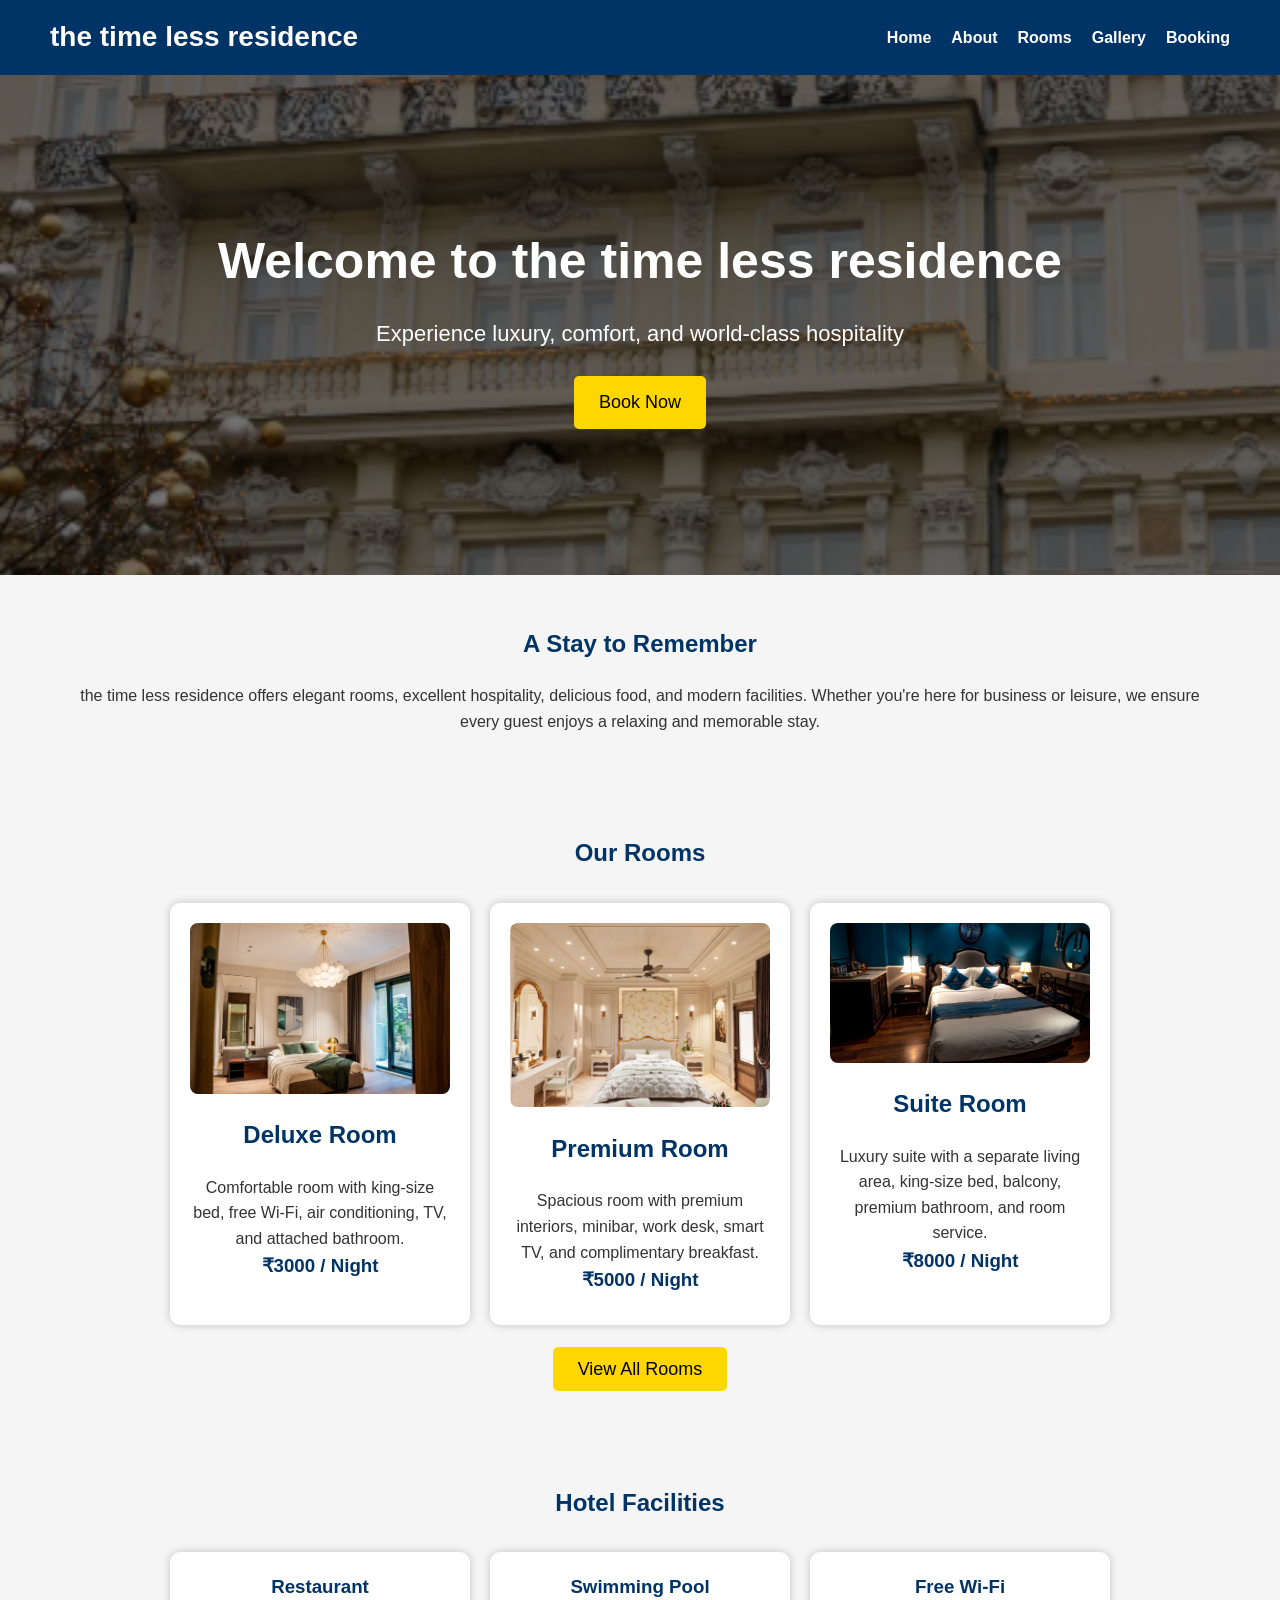
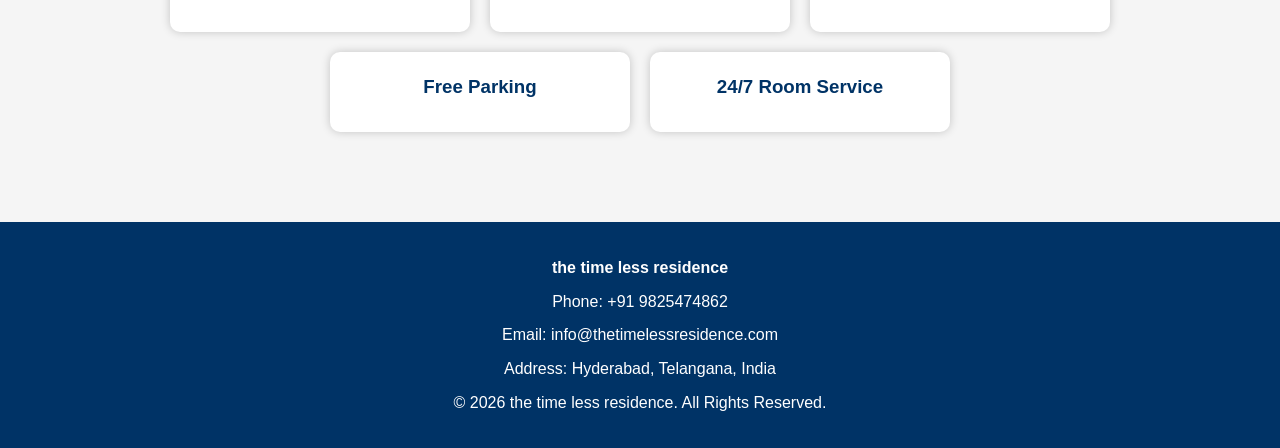
<file: index.html>
<!DOCTYPE html>
<html lang="en">
<head>
    <meta charset="UTF-8">
    <meta name="viewport" content="width=device-width, initial-scale=1.0">

    <title>the time less residence | Home</title>

    <meta name="description" content="the time less residence is a luxury hotel offering elegant rooms, fine dining, and modern amenities for a relaxing and memorable stay.">

    <meta name="keywords" content="the time less residence, Luxury Hotel, Hotel Booking, Deluxe Room, Premium Room, Suite Room">

    <link rel="stylesheet" href="style.css">
</head>

<body>

    <!-- Navigation -->
    <nav>
        <div class="logo">the time less residence</div>

        <ul>
            <li><a href="index.html">Home</a></li>
            <li><a href="about.html">About</a></li>
            <li><a href="rooms.html">Rooms</a></li>
            <li><a href="gallery.html">Gallery</a></li>
            <li><a href="booking.html">Booking</a></li>
        </ul>
    </nav>

    <!-- Hero Section -->
    <div class="hero">
        <h1>Welcome to the time less residence</h1>
        <p>Experience luxury, comfort, and world-class hospitality</p>
        <a href="booking.html" class="btn">Book Now</a>
    </div>

    <!-- Welcome / Intro Section -->
    <section class="section">

        <h2>A Stay to Remember</h2>

        <p>
            the time less residence offers elegant rooms, excellent hospitality, delicious food,
            and modern facilities. Whether you're here for business or leisure, we ensure every
            guest enjoys a relaxing and memorable stay.
        </p>

    </section>

    <!-- Featured Rooms -->
    <section class="section">

        <h2>Our Rooms</h2>

        <div class="card-container">

            <div class="card">
                <img src="images/deluxe-room.jpg" alt="Deluxe Room" style="width:100%;border-radius:8px;margin-bottom:15px;">
                <h2>Deluxe Room</h2>
                <p>Comfortable room with king-size bed, free Wi-Fi, air conditioning, TV, and attached bathroom.</p>
                <h3>₹3000 / Night</h3>
            </div>

            <div class="card">
                <img src="images/premium-room.jpg" alt="Premium Room" style="width:100%;border-radius:8px;margin-bottom:15px;">
                <h2>Premium Room</h2>
                <p>Spacious room with premium interiors, minibar, work desk, smart TV, and complimentary breakfast.</p>
                <h3>₹5000 / Night</h3>
            </div>

            <div class="card">
                <img src="images/suite-room.jpg" alt="Suite Room" style="width:100%;border-radius:8px;margin-bottom:15px;">
                <h2>Suite Room</h2>
                <p>Luxury suite with a separate living area, king-size bed, balcony, premium bathroom, and room service.</p>
                <h3>₹8000 / Night</h3>
            </div>

        </div>

        <p style="margin-top:30px;"><a href="rooms.html" class="btn">View All Rooms</a></p>

    </section>

    <!-- Facilities -->
    <section class="section">

        <h2>Hotel Facilities</h2>

        <div class="card-container">

            <div class="card">
                <h3>Restaurant</h3>
            </div>

            <div class="card">
                <h3>Swimming Pool</h3>
            </div>

            <div class="card">
                <h3>Free Wi-Fi</h3>
            </div>

            <div class="card">
                <h3>Free Parking</h3>
            </div>

            <div class="card">
                <h3>24/7 Room Service</h3>
            </div>

        </div>

    </section>

    <!-- Footer -->
    <footer>

        <p><strong>the time less residence</strong></p>

        <p>Phone: +91 9825474862</p>

        <p>Email: info@thetimelessresidence.com</p>

        <p>Address: Hyderabad, Telangana, India</p>

        <p>&copy; 2026 the time less residence. All Rights Reserved.</p>

    </footer>

</body>
</html>
</file>
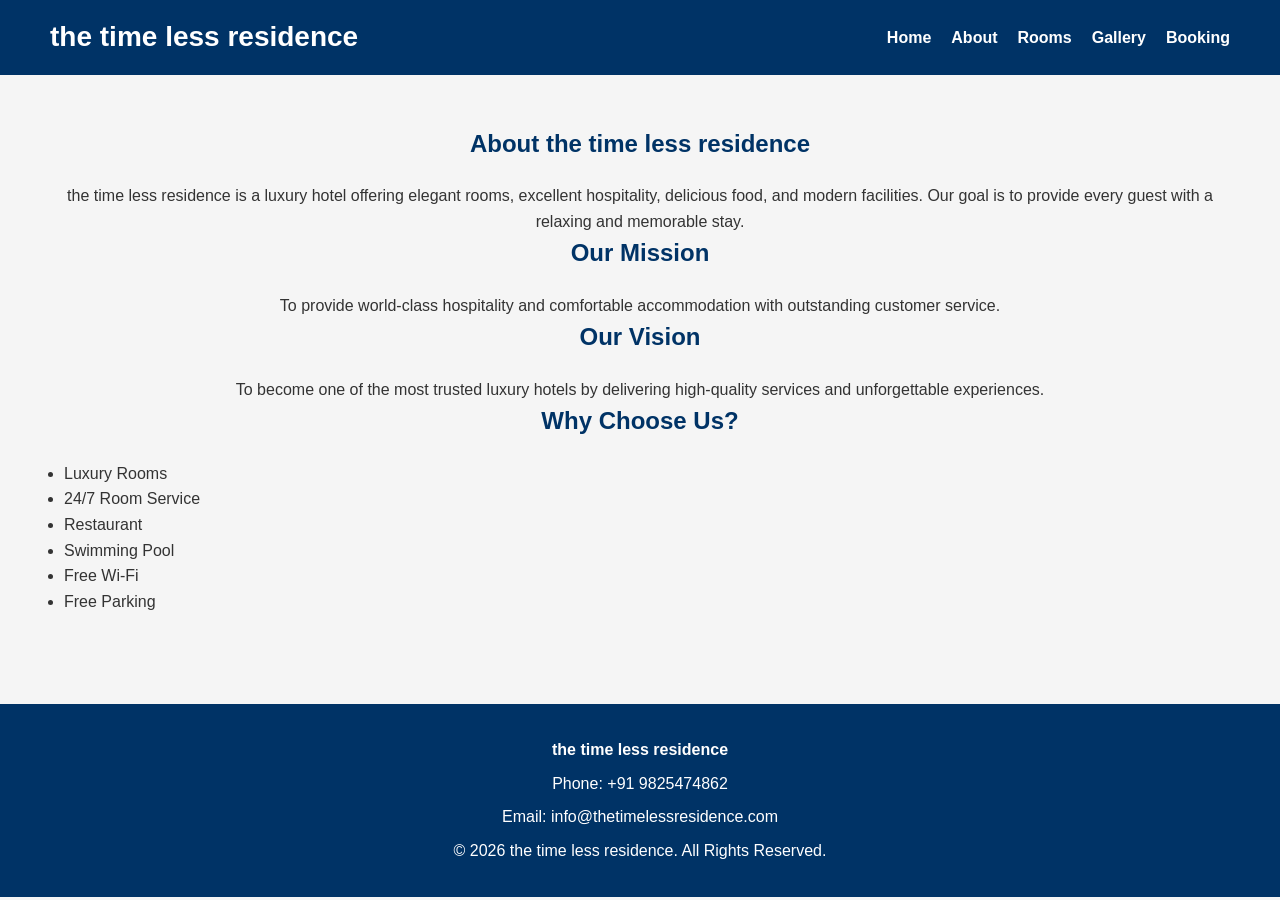
<file: about.html>
<!DOCTYPE html>
<html lang="en">
<head>
    <meta charset="UTF-8">
    <meta name="viewport" content="width=device-width, initial-scale=1.0">
    <meta name="description" content="Learn more about the time less residence.">
    <meta name="keywords" content="the time less residence, About Hotel, Luxury Hotel">
    <title>the time less residence | About</title>

    <link rel="stylesheet" href="style.css">
</head>

<body>

<nav>
    <div class="logo">the time less residence</div>

    <ul>
        <li><a href="index.html">Home</a></li>
        <li><a href="about.html">About</a></li>
        <li><a href="rooms.html">Rooms</a></li>
        <li><a href="gallery.html">Gallery</a></li>
        <li><a href="booking.html">Booking</a></li>
    </ul>
</nav>

<section class="section">

<h1>About the time less residence</h1>

<p>
the time less residence is a luxury hotel offering elegant rooms,
excellent hospitality, delicious food, and modern facilities.
Our goal is to provide every guest with a relaxing and memorable stay.
</p>

<h2>Our Mission</h2>

<p>
To provide world-class hospitality and comfortable accommodation
with outstanding customer service.
</p>

<h2>Our Vision</h2>

<p>
To become one of the most trusted luxury hotels by delivering
high-quality services and unforgettable experiences.
</p>

<h2>Why Choose Us?</h2>

<ul>
<li>Luxury Rooms</li>
<li>24/7 Room Service</li>
<li>Restaurant</li>
<li>Swimming Pool</li>
<li>Free Wi-Fi</li>
<li>Free Parking</li>
</ul>

</section>

<footer>

<p><strong>the time less residence</strong></p>

<p>Phone: +91 9825474862</p>

<p>Email: info@thetimelessresidence.com</p>

<p>© 2026 the time less residence. All Rights Reserved.</p>

</footer>

</body>
</html>
</file>
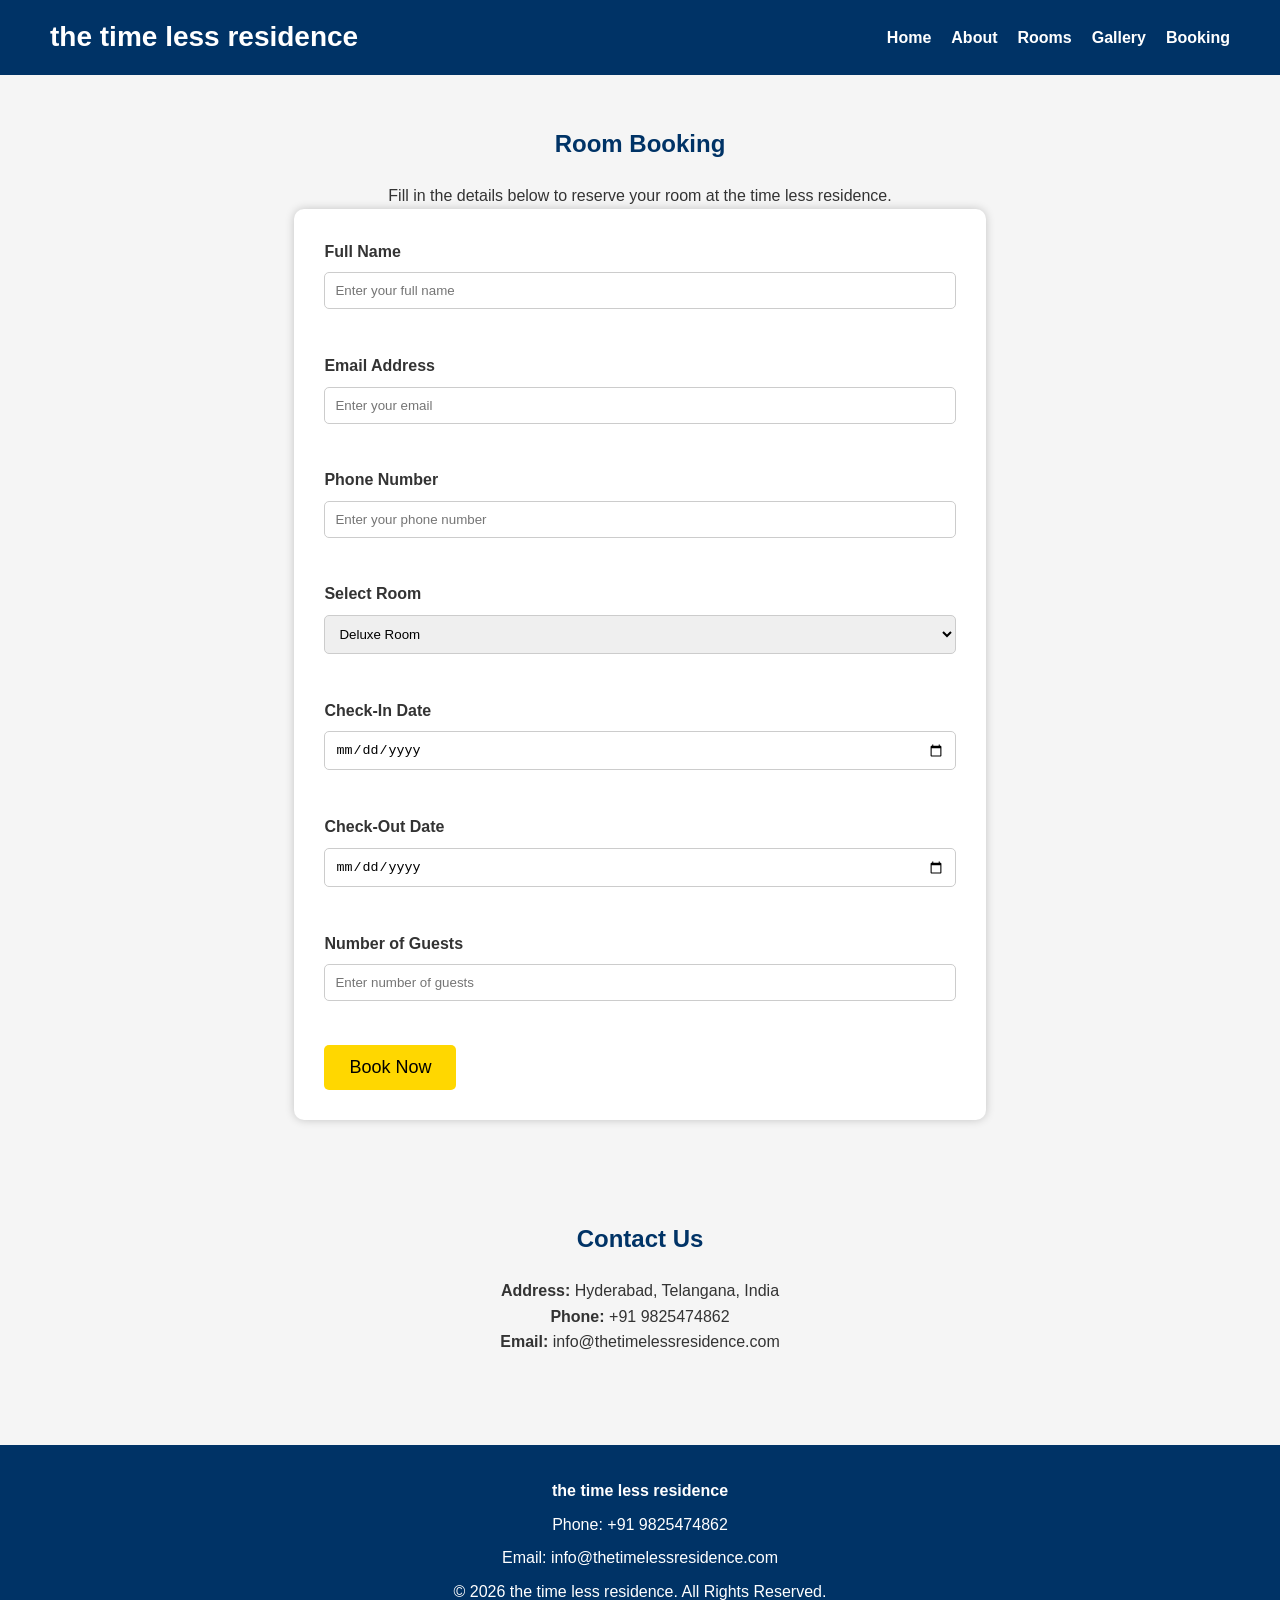
<file: booking.html>
<!DOCTYPE html>
<html lang="en">
<head>
    <meta charset="UTF-8">
    <meta name="viewport" content="width=device-width, initial-scale=1.0">

    <title>the time less residence | Booking</title>

    <meta name="description" content="Book your stay at the time less residence with our online room booking form.">

    <meta name="keywords" content="the time less residence, Hotel Booking, Room Reservation">

    <link rel="stylesheet" href="style.css">
    <script src="script.js"></script>
</head>

<body>

    <!-- Navigation -->
    <nav>

        <div class="logo">the time less residence</div>

        <ul>
            <li><a href="index.html">Home</a></li>
            <li><a href="about.html">About</a></li>
            <li><a href="rooms.html">Rooms</a></li>
            <li><a href="gallery.html">Gallery</a></li>
            <li><a href="booking.html">Booking</a></li>
        </ul>

    </nav>

    <!-- Booking Section -->
    <section class="section">

        <h1>Room Booking</h1>

        <p>
            Fill in the details below to reserve your room at the time less residence.
        </p>

        <form id="bookingForm" onsubmit="return validateForm()">

            <label for="name">Full Name</label><br>
            <input type="text" id="name" placeholder="Enter your full name" required><br><br>

            <label for="email">Email Address</label><br>
            <input type="email" id="email" placeholder="Enter your email" required><br><br>

            <label for="phone">Phone Number</label><br>
            <input type="tel" id="phone" placeholder="Enter your phone number" required><br><br>

            <label for="room">Select Room</label><br>
            <select id="room">
                <option>Deluxe Room</option>
                <option>Premium Room</option>
                <option>Suite Room</option>
            </select><br><br>

            <label for="checkin">Check-In Date</label><br>
            <input type="date" id="checkin" required><br><br>

            <label for="checkout">Check-Out Date</label><br>
            <input type="date" id="checkout" required><br><br>

            <label for="guests">Number of Guests</label><br>
            <input type="number" id="guests" min="1" max="6" placeholder="Enter number of guests" required><br><br>

            <button type="submit">Book Now</button>

        </form>

    </section>

    <!-- Contact Section -->
    <section class="section">

        <h2>Contact Us</h2>

        <p><strong>Address:</strong> Hyderabad, Telangana, India</p>

        <p><strong>Phone:</strong> +91 9825474862</p>

        <p><strong>Email:</strong> info@thetimelessresidence.com</p>

    </section>

    <!-- Footer -->
    <footer>

        <p><strong>the time less residence</strong></p>

        <p>Phone: +91 9825474862</p>

        <p>Email: info@thetimelessresidence.com</p>

        <p>&copy; 2026 the time less residence. All Rights Reserved.</p>

    </footer>

</body>
</html>
</file>
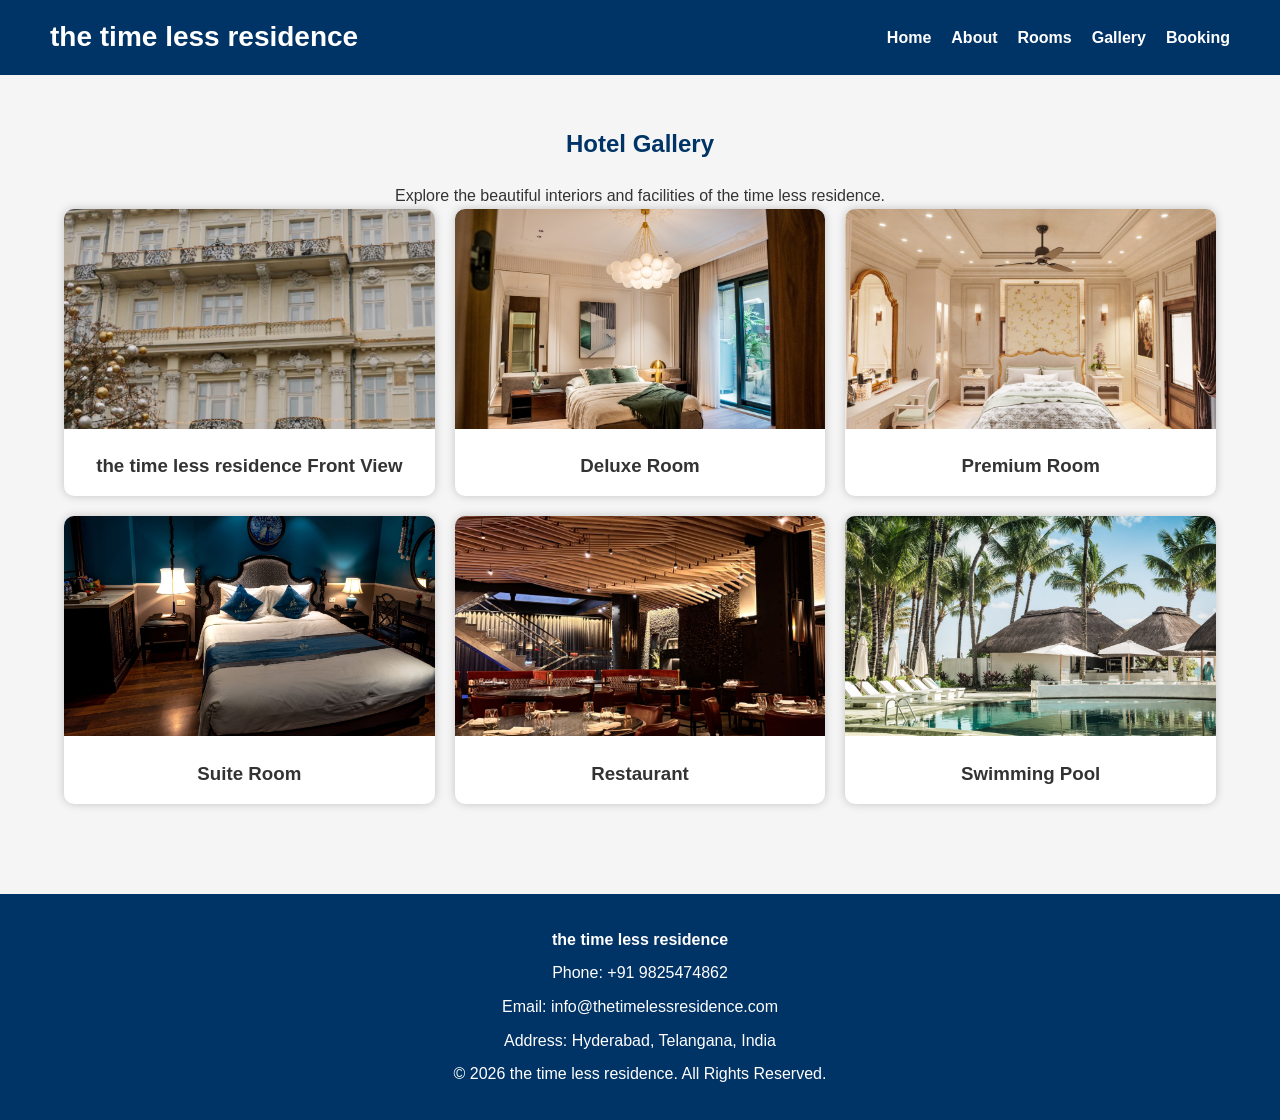
<file: gallery.html>
<!DOCTYPE html>
<html lang="en">
<head>
    <meta charset="UTF-8">
    <meta name="viewport" content="width=device-width, initial-scale=1.0">

    <title>the time less residence | Gallery</title>

    <meta name="description" content="View the photo gallery of the time less residence including rooms, restaurant, swimming pool, and hotel exterior.">

    <meta name="keywords" content="the time less residence, Hotel Gallery, Luxury Hotel, Hotel Photos">

    <link rel="stylesheet" href="style.css">
</head>

<body>

    <!-- Navigation Bar -->
    <nav>

        <div class="logo">the time less residence</div>

        <ul>
            <li><a href="index.html">Home</a></li>
            <li><a href="about.html">About</a></li>
            <li><a href="rooms.html">Rooms</a></li>
            <li><a href="gallery.html">Gallery</a></li>
            <li><a href="booking.html">Booking</a></li>
        </ul>

    </nav>

    <!-- Gallery Section -->

    <section class="section">

        <h1>Hotel Gallery</h1>

        <p>
            Explore the beautiful interiors and facilities of the time less residence.
        </p>

        <div class="gallery">

            <div class="gallery-item">
                <img src="images/hotel-front.jpg" alt="the time less residence Front View">
                <h3>the time less residence Front View</h3>
            </div>

            <div class="gallery-item">
                <img src="images/deluxe-room.jpg" alt="Deluxe Room">
                <h3>Deluxe Room</h3>
            </div>

            <div class="gallery-item">
                <img src="images/premium-room.jpg" alt="Premium Room">
                <h3>Premium Room</h3>
            </div>

            <div class="gallery-item">
                <img src="images/suite-room.jpg" alt="Suite Room">
                <h3>Suite Room</h3>
            </div>

            <div class="gallery-item">
                <img src="images/restaurant.jpg" alt="Restaurant">
                <h3>Restaurant</h3>
            </div>

            <div class="gallery-item">
                <img src="images/pool.jpg" alt="Swimming Pool">
                <h3>Swimming Pool</h3>
            </div>

        </div>

    </section>

    <!-- Footer -->

    <footer>

        <p><strong>the time less residence</strong></p>

        <p>Phone: +91 9825474862</p>

        <p>Email: info@thetimelessresidence.com</p>

        <p>Address: Hyderabad, Telangana, India</p>

        <p>&copy; 2026 the time less residence. All Rights Reserved.</p>

    </footer>

</body>
</html>
</file>
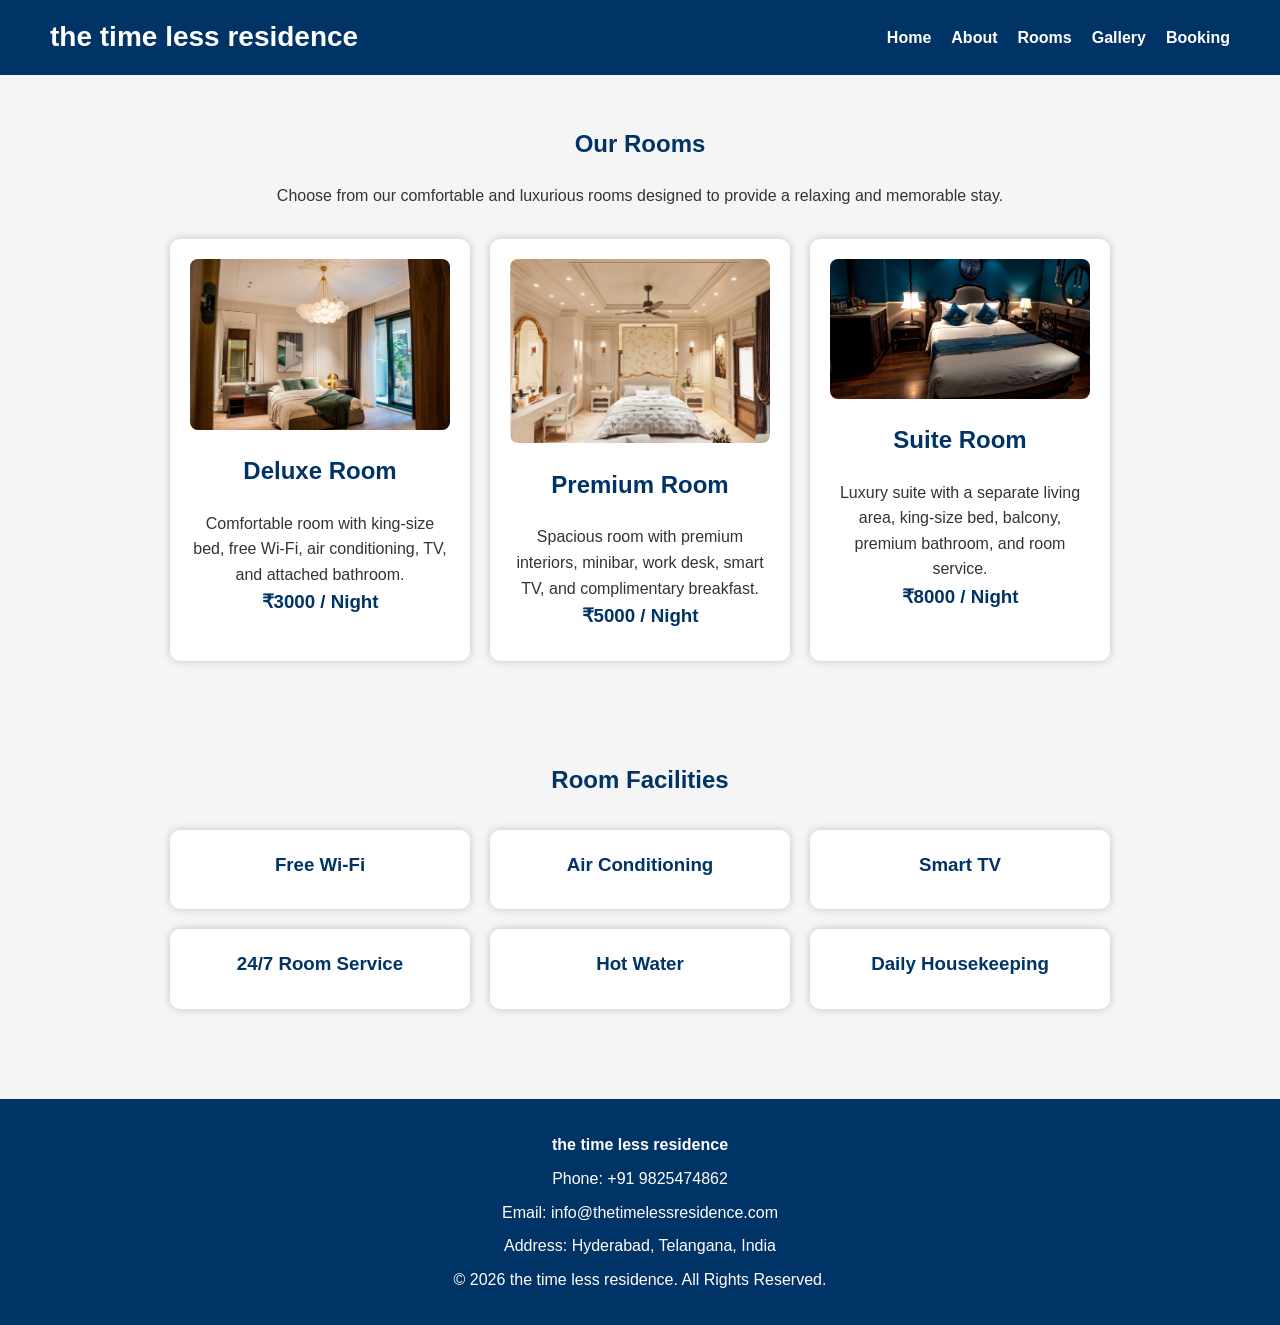
<file: rooms.html>
<!DOCTYPE html>
<html lang="en">
<head>
    <meta charset="UTF-8">
    <meta name="viewport" content="width=device-width, initial-scale=1.0">

    <title>the time less residence | Rooms</title>

    <meta name="description" content="Explore luxury rooms at the time less residence with modern amenities and affordable prices.">

    <meta name="keywords" content="the time less residence, Deluxe Room, Premium Room, Suite Room, Hotel Rooms">

    <link rel="stylesheet" href="style.css">
</head>

<body>

    <!-- Navigation -->
    <nav>
        <div class="logo">the time less residence</div>

        <ul>
            <li><a href="index.html">Home</a></li>
            <li><a href="about.html">About</a></li>
            <li><a href="rooms.html">Rooms</a></li>
            <li><a href="gallery.html">Gallery</a></li>
            <li><a href="booking.html">Booking</a></li>
        </ul>
    </nav>

    <!-- Rooms Section -->
    <section class="section">

        <h1>Our Rooms</h1>

        <p>
            Choose from our comfortable and luxurious rooms designed
            to provide a relaxing and memorable stay.
        </p>

        <div class="card-container">

            <div class="card">
                <img src="images/deluxe-room.jpg" alt="Deluxe Room" style="width:100%;border-radius:8px;margin-bottom:15px;">
                <h2>Deluxe Room</h2>
                <p>Comfortable room with king-size bed, free Wi-Fi, air conditioning, TV, and attached bathroom.</p>
                <h3>₹3000 / Night</h3>
            </div>

            <div class="card">
                <img src="images/premium-room.jpg" alt="Premium Room" style="width:100%;border-radius:8px;margin-bottom:15px;">
                <h2>Premium Room</h2>
                <p>Spacious room with premium interiors, minibar, work desk, smart TV, and complimentary breakfast.</p>
                <h3>₹5000 / Night</h3>
            </div>

            <div class="card">
                <img src="images/suite-room.jpg" alt="Suite Room" style="width:100%;border-radius:8px;margin-bottom:15px;">
                <h2>Suite Room</h2>
                <p>Luxury suite with a separate living area, king-size bed, balcony, premium bathroom, and room service.</p>
                <h3>₹8000 / Night</h3>
            </div>

        </div>

    </section>

    <!-- Room Facilities -->
    <section class="section">

        <h2>Room Facilities</h2>

        <div class="card-container">

            <div class="card">
                <h3>Free Wi-Fi</h3>
            </div>

            <div class="card">
                <h3>Air Conditioning</h3>
            </div>

            <div class="card">
                <h3>Smart TV</h3>
            </div>

            <div class="card">
                <h3>24/7 Room Service</h3>
            </div>

            <div class="card">
                <h3>Hot Water</h3>
            </div>

            <div class="card">
                <h3>Daily Housekeeping</h3>
            </div>

        </div>

    </section>

    <!-- Footer -->
    <footer>

        <p><strong>the time less residence</strong></p>

        <p>Phone: +91 9825474862</p>

        <p>Email: info@thetimelessresidence.com</p>

        <p>Address: Hyderabad, Telangana, India</p>

        <p>&copy; 2026 the time less residence. All Rights Reserved.</p>

    </footer>

</body>
</html>
</file>
<file: style.css>
/* Reset */
*{
    margin:0;
    padding:0;
    box-sizing:border-box;
}

/* Body */
body{
    font-family:Arial, Helvetica, sans-serif;
    background:#f5f5f5;
    color:#333;
    line-height:1.6;
}

/* Navigation */
nav{
    background:#003366;
    color:white;
    display:flex;
    justify-content:space-between;
    align-items:center;
    padding:15px 50px;
}

.logo{
    font-size:28px;
    font-weight:bold;
}

nav ul{
    list-style:none;
    display:flex;
}

nav ul li{
    margin-left:20px;
}

nav ul li a{
    color:white;
    text-decoration:none;
    font-weight:bold;
    transition:0.3s;
}

nav ul li a:hover{
    color:#FFD700;
}

/* Hero Section */
.hero{
    background:linear-gradient(rgba(0,0,0,0.5),
    rgba(0,0,0,0.5)),
    url("images/hotel-front.jpg");
    background-size:cover;
    background-position:center;
    height:500px;

    display:flex;
    flex-direction:column;
    justify-content:center;
    align-items:center;

    text-align:center;
    color:white;
}

.hero h1{
    font-size:50px;
    margin-bottom:15px;
}

.hero p{
    font-size:22px;
    margin-bottom:25px;
}

/* Button */
.btn,
button{
    background:#FFD700;
    color:black;
    padding:12px 25px;
    text-decoration:none;
    border:none;
    border-radius:5px;
    font-size:18px;
    cursor:pointer;
}

.btn:hover,
button:hover{
    background:#FFA500;
}

/* Sections */
.section{
    width:90%;
    margin:auto;
    padding:50px 0;
}

.section h1,
.section h2{
    text-align:center;
    color:#003366;
    margin-bottom:20px;
}

.section p{
    text-align:center;
}

/* Cards */
.card-container{
    display:flex;
    justify-content:center;
    flex-wrap:wrap;
    gap:20px;
    margin-top:30px;
}

.card{
    width:300px;
    background:white;
    padding:20px;
    border-radius:10px;
    box-shadow:0 0 10px rgba(0,0,0,0.2);
    text-align:center;
}

.card h3{
    color:#003366;
    margin-bottom:10px;
}

.card h4{
    color:green;
    margin-top:10px;
}

/* Gallery */
.gallery{
    display:grid;
    grid-template-columns:repeat(auto-fit,minmax(280px,1fr));
    gap:20px;
}

.gallery-item{
    background:white;
    border-radius:10px;
    overflow:hidden;
    box-shadow:0 0 10px rgba(0,0,0,0.2);
    text-align:center;
}

.gallery img{
    width:100%;
    height:220px;
    object-fit:cover;
}

.gallery h3{
    padding:15px;
}

/* Booking Form */
form{
    width:60%;
    margin:auto;
    background:white;
    padding:30px;
    border-radius:10px;
    box-shadow:0 0 10px rgba(0,0,0,0.2);
}

form label{
    font-weight:bold;
}

form input,
form select{
    width:100%;
    padding:10px;
    margin:8px 0 18px;
    border:1px solid #ccc;
    border-radius:5px;
}

/* Footer */
footer{
    background:#003366;
    color:white;
    text-align:center;
    padding:25px;
    margin-top:40px;
}

footer p{
    margin:8px 0;
}

/* Responsive Design */

/* Tablet */
@media(max-width:768px){

    nav{
        flex-direction:column;
        padding:20px;
    }

    nav ul{
        flex-direction:column;
        margin-top:15px;
    }

    nav ul li{
        margin:10px 0;
    }

    .hero{
        height:400px;
    }

    .hero h1{
        font-size:36px;
    }

    .hero p{
        font-size:18px;
    }

    form{
        width:90%;
    }
}

/* Mobile */
@media(max-width:480px){

    .hero h1{
        font-size:28px;
    }

    .hero p{
        font-size:16px;
    }

    .logo{
        font-size:22px;
    }

    .card{
        width:100%;
    }

    .gallery{
        grid-template-columns:1fr;
    }
}
</file>
